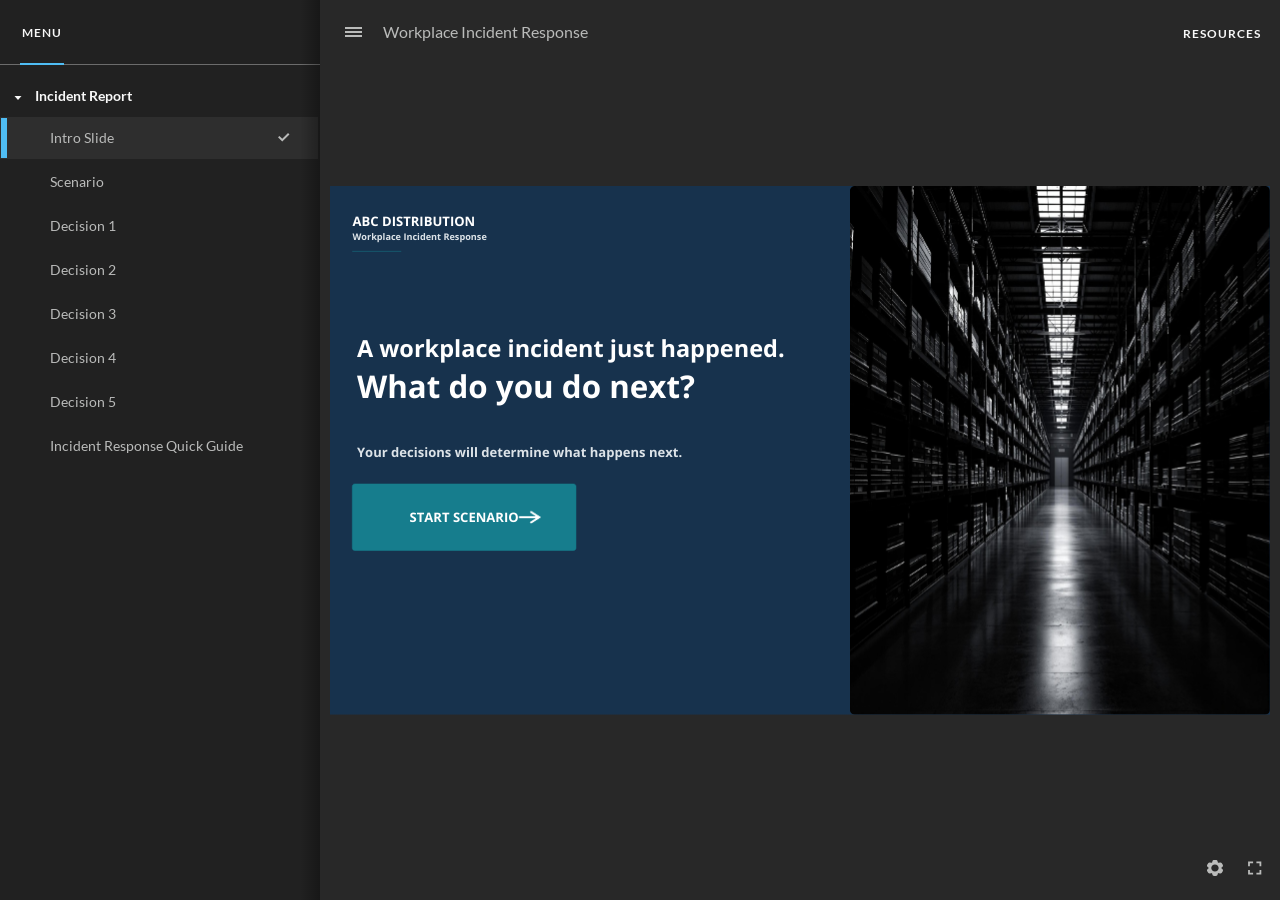
<file: index.html>
﻿<!doctype html>
<html lang="en-US">
<head>
  <meta charset="utf-8">
  <!-- Created using Storyline 360 x64 - http://www.articulate.com  -->
  <!-- version: 3.123.37616.0 -->
  <title>Workplace Incident Response</title>
  <meta http-equiv="x-ua-compatible" content="IE=edge"/>
  <meta name="viewport" content="width=device-width,initial-scale=1,user-scalable=no,shrink-to-fit=no,minimal-ui"/>
  <meta name="apple-mobile-web-app-capable" content="yes"/>
  <style>
    html, body { height: 100%; padding: 0; margin: 0 }
    #app { height: 100%; width: 100%; }
  </style>

  <script>
    window.DS = {};
    window.globals = {
      DATA_PATH_BASE: '',
      HAS_FRAME: true,
      HAS_SLIDE: true,

      lmsPresent: false,
      tinCanPresent: false,
      cmi5Present: false,
      aoSupport: false,
      scale: 'Scaled',
      captureRc: false,
      browserSize: 'optimal',
      bgColor: '#282828',
      features: 'DropInBase,JsInteractions,LoadPromiseUpgrade,Localization,LocalizationImage,MediaPromiseUpgrade,PlayerMemoryEnhancements,ResumePromiseUpgrade,SlideLevelScale',
      themeName: 'unified',
      preloaderColor: '#FFFFFF',
      suppressAnalytics: false,
      productChannel: 'stable',
      publishSource: 'storyline',
      aid: 'aid|d892f10a-ccee-5b7a-8f03-1731a08e0d26',
      cid: '00e059b5-0b3d-4f42-9c82-94acca16b806',
      playerVersion: '3.123.37616.0',
      publishTimestamp: '2026-08-12T20:55:22.0870924Z',
      maxIosVideoElements: 10,
      connectionSettings: { message: 'You%20are%20offline.%20Trying%20to%20reconnect...', useDarkTheme: false, mode: 'disabled' },
      hasFeature: function(feature) {
        return this.features.split(',').includes(feature);
      },
      
      parseParams: function(qs) {
        if (window.globals.parsedParams != null) {
          return window.globals.parsedParams;
        }
        qs = (qs || window.location.search.substr(1)).split('+').join(' ');
        var params = {},
            tokens,
            re = /[?&]?([^=]+)=([^&]*)/g;

        while (tokens = re.exec(qs)) {
          params[decodeURIComponent(tokens[1]).trim()] =
            decodeURIComponent(tokens[2]).trim();
        }
        window.globals.parsedParams = params;
        return params;
      }

    };

    if (window.flagsUnderTest != null) {
      window.globals.features = window.flagsUnderTest.reduce((accum, feature) => {
        if (!accum.includes(feature)) {
          accum.push(feature);
        }
        return accum;
      }, window.globals.features.split(',')).join();
    }
  </script>
  <script>
    var isIe11 = ('ActiveXObject' in window || window.MSBlobBuilder != null)
      && window.msCrypto != null && !window.ActiveXObject;
    if (isIe11) {
      window.globals.unsupportedBrowser = true;
      document.write(atob('[base64]'));
    }
  </script>

  <script>
    if (window.globals.hasFeature('Localization')) {
      
      
    }
  </script>

  
  
  <script>window.THREE = { };</script>
  
</head>
<body style="background: #282828" class="cs-HTML theme-unified">
  <!-- 360 -->
  <script>!function(){var e,i=/iPhone/i,o=/iPod/i,n=/iPad/i,t=/\biOS-universal(?:.+)Mac\b/i,r=/\bAndroid(?:.+)Mobile\b/i,a=/Android/i,d=/(?:SD4930UR|\bSilk(?:.+)Mobile\b)/i,p=/Silk/i,l=/Windows Phone/i,u=/\bWindows(?:.+)ARM\b/i,b=/BlackBerry/i,s=/BB10/i,c=/Opera Mini/i,f=/\b(CriOS|Chrome)(?:.+)Mobile/i,h=/Mobile(?:.+)Firefox\b/i,v=function(e){return void 0!==e&&"MacIntel"===e.platform&&"number"==typeof e.maxTouchPoints&&e.maxTouchPoints>1&&"undefined"==typeof MSStream};e=function(e){var m={userAgent:"",platform:"",maxTouchPoints:0};e||"undefined"==typeof navigator?"string"==typeof e?m.userAgent=e:e&&e.userAgent&&(m={userAgent:e.userAgent,platform:e.platform,maxTouchPoints:e.maxTouchPoints||0}):m={userAgent:navigator.userAgent,platform:navigator.platform,maxTouchPoints:navigator.maxTouchPoints||0};var g=m.userAgent,y=g.split("[FBAN");void 0!==y[1]&&(g=y[0]),void 0!==(y=g.split("Twitter"))[1]&&(g=y[0]);var A=function(e){return function(i){return i.test(e)}}(g),w={apple:{phone:A(i)&&!A(l),ipod:A(o),tablet:!A(i)&&(A(n)||v(m))&&!A(l),universal:A(t),device:(A(i)||A(o)||A(n)||A(t)||v(m))&&!A(l)},amazon:{phone:A(d),tablet:!A(d)&&A(p),device:A(d)||A(p)},android:{phone:!A(l)&&A(d)||!A(l)&&A(r),tablet:!A(l)&&!A(d)&&!A(r)&&(A(p)||A(a)),device:!A(l)&&(A(d)||A(p)||A(r)||A(a))||A(/\bokhttp\b/i)},windows:{phone:A(l),tablet:A(u),device:A(l)||A(u)},other:{blackberry:A(b),blackberry10:A(s),opera:A(c),firefox:A(h),chrome:A(f),device:A(b)||A(s)||A(c)||A(h)||A(f)},any:!1,phone:!1,tablet:!1};return w.any=w.apple.device||w.android.device||w.windows.device||w.other.device,w.phone=w.apple.phone||w.android.phone||w.windows.phone,w.tablet=w.apple.tablet||w.android.tablet||w.windows.tablet,w}(),"object"==typeof exports&&"undefined"!=typeof module?module.exports=e:"function"==typeof define&&define.amd?define((function(){return e})):this.isMobile=e}();
    window.isMobile.apple.tablet = window.isMobile.apple.tablet ||
      (navigator.platform === 'MacIntel' && navigator.maxTouchPoints > 1);
    window.isMobile.apple.device = window.isMobile.apple.device || window.isMobile.apple.tablet;
    window.isMobile.tablet = window.isMobile.tablet || window.isMobile.apple.tablet;
    window.isMobile.any = window.isMobile.any || window.isMobile.apple.tablet;
  </script>

  <div id="focus-sink" tabindex="-1"></div>

  <div id="preso"></div>
  <script>
    (function() {

      var classTypes = [ 'desktop', 'mobile', 'phone', 'tablet' ];

      var addDeviceClasses = function(prefix, testObj) {
        var curr, i;
        for (i = 0; i < classTypes.length; i++) {
          curr = classTypes[i];
          if (testObj[curr]) {
            document.body.classList.add(prefix + curr);
          }
        }
      };

      var params = window.globals.parseParams(),
          isDevicePreview = params.devicepreview === '1',
          isPhoneOverride = params.deviceType === 'phone' || (isDevicePreview && params.phone == '1'),
          isTabletOverride = (params.deviceType === 'tablet' || isDevicePreview) && !isPhoneOverride,
          isMobileOverride = isPhoneOverride || isTabletOverride;

      var deviceView = {
        desktop: !window.isMobile.any && !isMobileOverride,
        mobile: window.isMobile.any || isMobileOverride,
        phone: isPhoneOverride || (window.isMobile.phone && !isTabletOverride),
        tablet: isTabletOverride || window.isMobile.tablet
      };

      window.globals.deviceView = deviceView;
      window.isMobile.desktop = !window.isMobile.any;
      window.isMobile.mobile = window.isMobile.any;

      addDeviceClasses('view-', deviceView);

    })();
  </script>
  
  <script src='story_content/triggers.js' type=text/javascript></script>
<script src='story_content/user.js' type=text/javascript></script>
  <div class="slide-loader"></div>

  <script>
    var doc = document, loader = doc.body.querySelector('.slide-loader'); [ 1, 2, 3 ].forEach(function(n) { var d = doc.createElement('div'); d.style.backgroundColor = window.globals.preloaderColor; d.classList.add('mobile-loader-dot'); d.classList.add('dot' + n); loader.appendChild(d); });
  </script>

  <div class="mobile-load-title-overlay" style="display: none">
    <div class="mobile-load-title">Workplace Incident Response</div>
  </div>

  <div class="mobile-chrome-warning"></div>

  
<style>
  .warn-connection-dialog {
    display: none;
    background: transparent;
    pointer-events: all;
    position: fixed;
    left: 0;
    top: 0;
    width: 100%;
    height: 100%;
    z-index: 999;
  }

  .warn-connection-content {
    pointer-events: all;
    border-radius: 4px;
    background: white;
    border: 1px solid #E7E7E7;
    color: #333333;
    box-shadow: 0 2px 4px rgba(0, 0, 0, 0.25);
    transition: all 150ms ease-out;
    position: absolute;
    white-space: nowrap;
  }

  .view-phone.is-landscape .warn-connection-content {
    left: 23px;
    bottom: 23px;
  }

  .view-tablet.is-landscape .warn-connection-content {
    left: 50%;
    top: 20px;
    transform: translateX(-50%);
  }

  .view-mobile.is-portrait .warn-connection-content {
    transform: translate(-50%, calc(-100% - 15px));
  }

  .warn-connection-content p {
    display: inline-block;
    margin: 0 8px 0 0;
    line-height: 33px;
    font-size: 11px;
  }

  .warn-connection-content svg {
    position: relative;
    vertical-align: middle;
    margin: 0 2px 2px 8px;
  }

  .view-desktop .warn-connection-content {
    left: 1.5em;
    bottom: 1.5em;
  }

  .view-desktop .warn-connection-content p {
    font-size: 1.1em;
  }

  .is-offline .warn-connection-dialog {
    display: block;
  }

  .is-offline .cs-panel * {
    pointer-events: none !important;
  }

  .is-offline .cs-panel {
    pointer-events: all !important;
  }

  .is-offline #nav-controls * {
    pointer-events: none !important;
  }

  .is-offline #nav-controls {
    pointer-events: all !important;
  }
</style>

<div class="warn-connection-dialog" role="alertdialog" aria-modal="true" tabindex="0" aria-labelledby="warn-connection-message">
  <div class="warn-connection-content">
    <svg width="17" height="15" viewBox="0 0 17 15" xmlns="http://www.w3.org/2000/svg">
      <path fill="#8F0000" stroke="white" d="M16.07,12.98 L15.88,12.23 L9.51,1.21 C8.97,0.26,7.6,0.26,7.06,1.21 L0.69,12.23 C0.15,13.16,0.81,14.36,1.91,14.36 H14.65 C15.47,14.36,16.05,13.7,16.07,12.98 Z"/>
      <path fill="white" stroke="white" d="M8.58,5.5 C8.35,5.28,8.5,5.35,8.21,5.32 C8.09,5.35,7.97,5.49,7.96,5.67 C7.97,5.79,7.98,5.92,7.98,6.04 L7.98,6.04 C7.99,6.17,8,6.31,8.01,6.43 L8.01,6.44 C8.03,6.92,8.06,7.41,8.09,7.9 L8.09,7.9 C8.12,8.39,8.14,8.88,8.17,9.37 C8.17,9.39,8.18,9.42,8.2,9.44 C8.23,9.46,8.25,9.47,8.28,9.47 C8.31,9.47,8.34,9.46,8.35,9.44 C8.37,9.43,8.38,9.4,8.39,9.35 L8.39,9.34 C8.39,9.24,8.4,9.15,8.4,9.05 L8.4,9.05 C8.41,8.96,8.41,8.86,8.42,8.75 C8.43,8.44,8.45,8.12,8.47,7.81 L8.47,7.81 C8.49,7.49,8.51,7.18,8.53,6.87 C8.55,6.46,8.56,6.05,8.59,5.64 L8.6,5.62 C8.6,5.57,8.59,5.53,8.58,5.5 L8.21,5.32 Z"/>
      <circle fill="white" stroke="white" cx="8.3" cy="11.35" r="0.3"/>
    </svg>
    <p id="warn-connection-message">You are offline. Trying to reconnect...</p>
  </div>
</div>

<script>
  (function() {
    window.DS.connection = {
      warningShown: false,
      assets: {},
      loadingAssetGroup: false,
      retryDelay: 500
    };

    var connectionSettings = window.globals.connectionSettings || {};

    var useConnectionMessages = window.AbortController != null &&
      window.location.protocol != 'file:' &&
      connectionSettings.mode === 'normal';

    window.DS.connection.useConnectionMessages = useConnectionMessages;

    var assetCount = 0;
    var checkLoadedId;


    if (useConnectionMessages && connectionSettings != null) {
      var contentEl = document.querySelector('.warn-connection-content');
      var messageEl = contentEl.querySelector('p');

      if (connectionSettings.useDarkTheme) {
        contentEl.style.borderColor = '#BABBBA';
        contentEl.style.backgroundColor = '#282828';
        contentEl.style.color = '#FFFFFF';
      }

      if (connectionSettings.message != null) {
        messageEl.textContent = window.decodeURIComponent(connectionSettings.message);
      }
    }

    function checkAssetsReady() {
      for (var i in DS.connection.assets) {
        if (!DS.connection.assets[i].success) {
          return false;
        }
      }
      return true;
    }

    function stopAssetGroup() {
      if (!useConnectionMessages) { return; }

      assetCount = 0;

      DS.connection.oldAssetGroup = DS.connection.assets;
      DS.connection.assets = {};
      DS.connection.loadingAssetGroup = false;
      clearInterval(checkLoadedId);
    }

    function startAssetGroup() {
      if (!useConnectionMessages) { return; }
      var ticks = 0;
      clearInterval(checkLoadedId);
      checkLoadedId = setInterval(function() {
        var loaded = 0;
        if (assetCount === 0 && loaded === 0) {
          clearInterval(checkLoadedId);
          return;
        }

        for (var i in DS.connection.assets) {
          if (DS.connection.assets[i].success) {
            loaded++;
          }
        }

        if (assetCount === loaded && checkAssetsReady()) {
          for (var i in DS.connection.assets) {
            if (DS.connection.assets[i].action) {
              DS.connection.assets[i].action();
            }
          }
          hideWarning();
          stopAssetGroup();
        }
      }, 100)
    }

    function requiredAsset(url, action, retry, type) {
      if (!useConnectionMessages) { return; }
      if (DS.connection.assets[url]) { return; }

      DS.connection.assets[url] = {
        success: false, action: action, retry: retry, type: type
      };
      assetCount = Object.keys(DS.connection.assets).length;
      if (!DS.connection.loadingAssetGroup) {
        startAssetGroup();
      }
      DS.connection.loadingAssetGroup = true;
    }

    function assetLoaded(url) {
      if (!useConnectionMessages) { return; }
      if (DS.connection.assets[url]) {
        DS.connection.assets[url].success = true;
      }
    }

    function assetFailed(url) {
      if (!useConnectionMessages) { return; }
      if (!DS.connection.assets[url]) {
        if (/\.js$/.test(url) && url.indexOf('transcripts') === -1) {
          setTimeout(function() {
            if (DS.connection.lastSlideLoaded != null) {
              DS.connection.lastSlideLoaded();
            }
          }, DS.connection.retryDelay);
        }
        return;
      }
      if (!DS.connection.warningShown) { showWarning(); }
      if (DS.connection.assets[url].retry) {
        setTimeout(function() {
          if (!DS.connection.assets[url].success) {
            DS.connection.assets[url].retry()
          }
        }, DS.connection.retryDelay);
      }
    }

    function hideWarning() {
      document.body.classList.remove('is-offline');
      DS.connection.warningShown = false;
      enableKeys();
    }
    DS.connection.hideWarning = hideWarning

    function showWarning(btn) {
      document.body.classList.add('is-offline')
      DS.connection.warningShown = true;
      updateWarningPosition();
      disableKeys();
    }

    function updateWarningPosition() {
      if (!DS.connection.warningShown) {
        return;
      }

      var isPortrait = document.body.classList.contains('is-portrait');
      var isMobile = document.body.classList.contains('view-mobile');
      var warningEl = document.querySelector('.warn-connection-content');

      if (isPortrait && isMobile) {
        var slide = document.querySelector('.primary-slide');
        var slideRect = slide != null
          ? slide.getBoundingClientRect()
          : { top: window.innerHeight, left: 0, width: window.innerWidth };

        warningEl.style.top = `${slideRect.top}px`
        warningEl.style.left = `${slideRect.left + slideRect.width / 2}px`
      } else {
        warningEl.style.top = null;
        warningEl.style.left = null;
      }

      window.requestAnimationFrame(updateWarningPosition);
    }

    function onDisableKeyDown(e) {
      e.preventDefault();
      e.stopImmediatePropagation();
    }

    function onDisableKeyUp(e) {
      e.preventDefault();
      e.stopImmediatePropagation();
    }

    var accStyle = document.createElement('style');
    var warnDialogEl = document.querySelector('.warn-connection-dialog');

    function disableKeys() {
      if (DS.views && DS.views.nsStack && DS.views.nsStack.length === 1) {
        DS.views.nsStack[0].tabReachable = false
        DS.views.nsStack[0].updateTabIndex(true);
      }

      accStyle.innerHTML = '.acc-shadow-dom { display: none; }';
      document.body.appendChild(accStyle);

      warnDialogEl.parentNode.append(warnDialogEl);
      warnDialogEl.focus();
    }

    function enableKeys() {
      accStyle.remove();
      if (DS.views && DS.views.nsStack && DS.views.nsStack.length === 1 && DS.views.nsStack[0].name === '_frame') {
        DS.views.nsStack[0].tabReachable = true;
        DS.views.nsStack[0].updateTabIndex();
      }
    }

    // these will all be noops if the feature flag isn't set in
    // the data and `window.globals.features`
    DS.connection.requiredAsset = requiredAsset;
    DS.connection.assetLoaded = assetLoaded;
    DS.connection.assetFailed = assetFailed;
    DS.connection.stopAssetGroup = stopAssetGroup;
    DS.connection.startAssetGroup = startAssetGroup;
  })();
</script>


  <script>
    
    if (window.autoSpider && window.vInterfaceObject) {
      document.querySelector('.mobile-load-title-overlay').style.display = 'none';
    }
  </script>

  

  <link rel="stylesheet" href="html5/data/css/output.min.css" data-noprefix/>
</body>
<script src="html5/lib/scripts/bootstrapper.min.js"></script>
</html>
</file>
<file: html5/data/css/output.min.css>
@font-face {
  font-family: 'Lato Charset1_ 6GlvPRem8C71BE5B';
  src: url('[data-uri]');
  font-style: normal;
  font-weight: normal;
}
@font-face {
  font-family: 'Open SansBold CharsBold581073ED';
  src: url('[data-uri]');
  font-style: normal;
  font-weight: bold;
}
@font-face {
  font-family: 'Open Sans Charset1_ 6DX05067182';
  src: url('[data-uri]');
  font-style: normal;
  font-weight: normal;
}
@font-face {
  font-family: 'Open SansItalic CItalic2EC33871';
  src: url('[data-uri]');
  font-style: normal;
  font-weight: normal;
}
@font-face {
  font-family: 'Courier NewBold ChaBold3C51B4E4';
  src: url('[data-uri]');
  font-style: normal;
  font-weight: bold;
}
@font-face {
  font-family: 'Open SansBoldItalItalic901A74AD';
  src: url('[data-uri]');
  font-style: normal;
  font-weight: bold;
}
@font-face {
  font-family: 'Open Sans Charset0_v9TY33EDE6F2';
  src: url('[data-uri]');
  font-style: normal;
  font-weight: normal;
}
@font-face {
  font-family: 'Open SansBold CharsBoldE47A47C6';
  src: url('[data-uri]');
  font-style: normal;
  font-weight: bold;
}
@font-face {
  font-family: 'Open SansItalic CItalicC6FA076B';
  src: url('[data-uri]');
  font-style: normal;
  font-weight: normal;
}
@font-face {
  font-family: 'Courier NewBold ChaBold0C1A441E';
  src: url('[data-uri]');
  font-style: normal;
  font-weight: bold;
}
@font-face {
  font-family: 'Open SansBoldItalItalic3FAAA578';
  src: url('[data-uri]');
  font-style: normal;
  font-weight: bold;
}
.cs-HTML {
  background: rgba(40, 40, 40, 1);
}
.cs-npnxnanbnsnfns00001100001 .cs-infopanel  {
  box-shadow: 0 1px 0 rgba(0, 0, 0, 0);
  background: rgba(255, 255, 255, 1);
}
.cs-npnxnanbnsnfns00001100001 .cs-infopanel .cs-link {
  color: rgba(186, 187, 186, 1);
}
.cs-npnxnanbnsnfns00001100001 .cs-infopanel .cs-link:hover {
  color: rgba(255, 255, 255, 1);
}
.cs-npnxnanbnsnfns00001100001 .cs-infopanel .cs-name {
  color: rgba(68, 68, 68, 1);
}
.cs-npnxnanbnsnfns00001100001 .cs-infopanel .cs-title {
  color: rgba(153, 153, 153, 1);
}
.cs-npnxnanbnsnfns00001100001 .cs-infopanelpopup  {
  box-shadow: 0 1px 0 rgba(0, 0, 0, 0);
  background: rgba(0, 0, 0, 0);
}
.cs-npnxnanbnsnfns00001100001 .cs-infopanelpopup .cs-link {
  color: rgba(255, 0, 0, 1);
}
.cs-npnxnanbnsnfns00001100001 .cs-infopanelpopup .cs-link:hover {
  color: rgba(255, 255, 255, 1);
}
.cs-npnxnanbnsnfns00001100001 .cs-infopanelpopup .cs-name {
  color: rgba(255, 255, 255, 1);
}
.cs-npnxnanbnsnfns00001100001 .cs-infopanelpopup .cs-bio {
  color: rgba(186, 187, 186, 1);
}
.cs-npnxnanbnsnfns00001100001 .cs-timer  {
  color: rgba(186, 187, 186, 1);
}
.cs-npnxnanbnsnfns00001100001 .cs-duration stop:first-child {
  stop-color: rgba(60, 60, 60, 1);
}
.cs-npnxnanbnsnfns00001100001 .cs-duration stop:last-child {
  stop-color: rgba(60, 60, 60, 1);
}
.cs-npnxnanbnsnfns00001100001 .cs-elapsed stop:first-child {
  stop-color: rgba(254, 227, 71, 1);
}
.cs-npnxnanbnsnfns00001100001 .cs-elapsed stop:last-child {
  stop-color: rgba(254, 227, 71, 1);
}
.cs-npnxnanbnsnfns00001100001 .cs-timer .cs-pie .cs-innerstroke {
  stroke: rgba(199, 199, 199, 1);
}
.cs-npnxnanbnsnfns00001100001 .cs-timer .cs-pie .cs-innerborder {
  stroke: rgba(255, 255, 255, 1);
}
.cs-npnxnanbnsnfns00001100001 .cs-window  {
  box-shadow: 0 8px 5px rgba(0, 0, 0, 0.2);
  border-color: rgba(49, 99, 0, 0);
  background: rgba(33, 33, 33, 1);
  color: rgba(248, 248, 248, 1);
}
.cs-npnxnanbnsnfns00001100001 .cs-window .cs-diva {
  border-color: rgba(78, 78, 78, 1);
}
.cs-npnxnanbnsnfns00001100001 .cs-window .cs-divb {
  border-color: rgba(78, 78, 78, 0);
}
.cs-npnxnanbnsnfns00001100001 .cs-editor .cs-editor-slide {
  color: rgba(226, 226, 226, 1);
}
.cs-npnxnanbnsnfns00001100001 .cs-editor .cs-editor-html {
  color: rgba(186, 187, 186, 1);
}
.cs-npnxnanbnsnfns00001100001 .cs-editor .cs-editor-button {
  text-shadow: 0 1px 0 rgba(0, 0, 0, 0);
  color: rgba(255, 255, 255, 1);
  border-color: rgba(211, 211, 211, 1);
  background: rgba(34, 34, 34, 1);
}
.cs-npnxnanbnsnfns00001100001 .cs-editor .cs-editor-button:hover {
  background: rgba(68, 68, 68, 1);
}
.cs-npnxnanbnsnfns00001100001 .cs-editor .cs-editor-button:active {
  background: rgba(68, 68, 68, 1);
}
.cs-npnxnanbnsnfns00001100001 .cs-listitem  {
  color: rgba(186, 187, 186, 1);
  border-color: none;
  border: 1px solid transparent;
}
.cs-npnxnanbnsnfns00001100001 .cs-listitem:hover {
  background: rgba(255, 255, 255, 0.06);
  border-color: rgba(108, 108, 108, 1) !important;
  border-width: 1px;
  border-radius: 2px;
  border-style: solid;
  box-sizing: border-box;
}
.cs-npnxnanbnsnfns00001100001 .cs-listitem.hover {
  background: rgba(255, 255, 255, 0.06);
  border-color: rgba(108, 108, 108, 1) !important;
  border-width: 1px;
  border-radius: 2px;
  border-style: solid;
  box-sizing: border-box;
}
.cs-npnxnanbnsnfns00001100001 .cs-glossary  {
  color: rgba(186, 187, 186, 1);
}
.cs-npnxnanbnsnfns00001100001 .cs-glossary .cs-scrolling-panel {
  background: rgba(0, 0, 0, 0);
}
.cs-npnxnanbnsnfns00001100001 .cs-glossary .cs-term.cs-selected .cs-choice-list-trigger {
  color: rgba(255, 255, 255, 1);
  background: rgba(255, 255, 255, 1);
}
.cs-npnxnanbnsnfns00001100001 .cs-glossary .cs-term.cs-selected .cs-choice-list-trigger:focus {
  color: rgba(255, 255, 255, 1);
  background: rgba(255, 255, 255, 1);
}
.cs-npnxnanbnsnfns00001100001 .cs-glossary .cs-term:hover .cs-choice-list-trigger {
  background: rgba(186, 187, 186, 1);
}
.cs-npnxnanbnsnfns00001100001 .cs-glossary .cs-term.hover .cs-choice-list-trigger {
  background: rgba(186, 187, 186, 1);
}
.cs-npnxnanbnsnfns00001100001 .cs-glossary .cs-term .cs-choice-list-trigger:focus {
  background: rgba(186, 187, 186, 1);
}
.cs-npnxnanbnsnfns00001100001 .cs-glossary .cs-diva {
  border-color: rgba(0, 0, 0, 0);
}
.cs-npnxnanbnsnfns00001100001 .cs-glossary .cs-divb {
  border-color: rgba(0, 0, 0, 0);
}
.cs-npnxnanbnsnfns00001100001 .cs-glossary .cs-divc {
  border-color: rgba(0, 0, 0, 0);
}
.cs-npnxnanbnsnfns00001100001 .cs-glossary .cs-heading {
  color: rgba(248, 248, 248, 1);
  font-weight: 700;
}
.note-content p span {
  color: rgba(186, 187, 186, 1);
  line-height: 1.4em;
  font-size: 103.769%;
}
.cs-npnxnanbnsnfns00001100001 .cs-resource .cs-separator {
  border-color: rgba(0, 0, 0, 0);
}
.cs-npnxnanbnsnfns00001100001 .cs-outline  {
  color: rgba(45, 45, 45, 1);
}
.cs-npnxnanbnsnfns00001100001 .cs-outline .cs-diva {
  border-color: rgba(0, 0, 0, 0);
}
.cs-npnxnanbnsnfns00001100001 .cs-outline .cs-divb {
  border-color: rgba(0, 0, 0, 0);
}
.cs-npnxnanbnsnfns00001100001 .cs-outline .cs-divc {
  border-color: rgba(0, 0, 0, 0);
}
.cs-npnxnanbnsnfns00001100001 .cs-outline .cs-search-filter:hover {
  color: rgba(0, 0, 0, 0);
}
.cs-npnxnanbnsnfns00001100001 .cs-outline .cs-search-filter.hover {
  color: rgba(0, 0, 0, 0);
}
.cs-npnxnanbnsnfns00001100001 .cs-transcript  {
  color: rgba(255, 255, 255, 1);
}
.cs-npnxnanbnsnfns00001100001 .cs-transcript .cs-div {
  border-color: rgba(0, 0, 0, 0);
}
.cs-npnxnanbnsnfns00001100001 .cs-tabs:not(.topmenu-item) {
  color: rgba(248, 248, 248, 1);
}
.cs-npnxnanbnsnfns00001100001 .cs-tabs .cs-inner-button:not(.topmenu-item) {
  text-shadow: 0 1px 0 rgba(0, 0, 0, 0);
}
.cs-npnxnanbnsnfns00001100001 .cs-tabs:hover:not(.topmenu-item) {
  color: rgba(248, 248, 248, 1);
}
.cs-npnxnanbnsnfns00001100001 .cs-tabs.cs-selected {
  background: rgba(0, 0, 0, 0);
  color: rgba(248, 248, 248, 1);
}
.cs-npnxnanbnsnfns00001100001 .cs-seekcontrol  {
  background: rgba(0, 0, 0, 0);
  border-color: rgba(0, 0, 0, 0);
}
.cs-npnxnanbnsnfns00001100001 .cs-seekcontrol .cs-button:hover .cs-icon {
  fill: rgba(255, 255, 255, 1);
}
.cs-npnxnanbnsnfns00001100001 .cs-seekcontrol .cs-button.hover .cs-icon {
  fill: rgba(255, 255, 255, 1);
}
.cs-npnxnanbnsnfns00001100001 .cs-seekcontrol .cs-button .cs-icon-shadow {
  fill: rgba(0, 0, 0, 0);
}
.cs-npnxnanbnsnfns00001100001 .cs-seekcontrol .cs-button .cs-icon {
  fill: rgba(180, 180, 180, 1);
}
.cs-npnxnanbnsnfns00001100001 .cs-seekcontrol .cs-seek .cs-fill {
  background: rgba(255, 255, 255, 0.6);
}
.cs-npnxnanbnsnfns00001100001 .cs-seekcontrol .cs-seek {
  background: rgba(108, 108, 108, 1);
  border-color: rgba(0, 0, 0, 0);
}
.cs-npnxnanbnsnfns00001100001 .cs-searchinput .cs-input {
  color: rgba(186, 187, 186, 1);
  border-color: rgba(0, 0, 0, 0);
  background: rgba(255, 255, 255, 0.06);
}
.cs-npnxnanbnsnfns00001100001 .cs-searchinput .cs-input:focus {
  color: rgba(248, 248, 248, 1);
  background: rgba(41, 41, 41, 1);
}
.cs-npnxnanbnsnfns00001100001 .cs-searchinput .cs-input:hover {
  box-shadow: inset 0 0 1px 0 rgba(69, 126, 19, 0);
}
.cs-npnxnanbnsnfns00001100001 .cs-searchinput .cs-input.hover {
  box-shadow: inset 0 0 1px 0 rgba(69, 126, 19, 0);
}
.cs-npnxnanbnsnfns00001100001 .cs-searchinput .cs-button .cs-icon {
  fill: rgba(186, 187, 186, 1);
}
.cs-npnxnanbnsnfns00001100001 .cs-searchinput .cs-button:hover {
  fill: rgba(63, 133, 0, 1);
}
.cs-npnxnanbnsnfns00001100001 .cs-searchinput .cs-button.hover {
  fill: rgba(63, 133, 0, 1);
}
.cs-npnxnanbnsnfns00001100001 .cs-menu  {
  box-shadow: 0 1px 0 rgba(0, 0, 0, 0);
  background: rgba(33, 33, 33, 1);
}
.cs-npnxnanbnsnfns00001100001 .cs-topmenu-item.active .cs-tab {
  background: rgba(33, 33, 33, 1);
}
.cs-npnxnanbnsnfns00001100001 .cs-logo  {
  box-shadow: 0 1px 0 rgba(37, 75, 0, 1);
  background: rgba(255, 255, 255, 0);
}
.cs-npnxnanbnsnfns00001100001 .cs-checkbox  {
  color: rgba(255, 255, 255, 1);
}
.cs-npnxnanbnsnfns00001100001 .cs-checkbox:hover {
  border-color: rgba(175, 221, 130, 1);
}
.cs-npnxnanbnsnfns00001100001 .cs-checkbox.hover {
  border-color: rgba(175, 221, 130, 1);
}
.cs-npnxnanbnsnfns00001100001 .cs-checkbox .cs-box {
  color: rgba(255, 255, 255, 1);
  border-color: rgba(42, 83, 0, 1);
}
.cs-npnxnanbnsnfns00001100001 .cs-checkbox .cs-box:checked::after {
  color: rgba(43, 196, 0, 1);
}
.cs-npnxnanbnsnfns00001100001 .cs-button  {
  text-shadow: 0 1px 0 rgba(0, 0, 0, 0);
  color: rgba(186, 187, 186, 1);
  border-color: rgba(0, 0, 0, 0);
  background: rgba(0, 0, 0, 0);
  box-shadow: 0 1px 0 rgba(0, 0, 0, 0);
}
.cs-npnxnanbnsnfns00001100001 .cs-button .cs-icon {
  fill: rgba(186, 187, 186, 1);
}
.cs-npnxnanbnsnfns00001100001 .cs-button .cs-icon-shadow {
  fill: rgba(0, 0, 0, 0);
}
.cs-npnxnanbnsnfns00001100001 .cs-button:hover {
  background: rgba(248, 248, 248, 1);
}
.cs-npnxnanbnsnfns00001100001 .cs-button.hover {
  background: rgba(248, 248, 248, 1);
}
.cs-npnxnanbnsnfns00001100001 .cs-button:active {
  background: rgba(0, 0, 0, 0);
}
.cs-npnxnanbnsnfns00001100001 .cs-button.cs-disabled:hover {
  background: rgba(0, 0, 0, 0);
}
.cs-npnxnanbnsnfns00001100001 .cs-button.cs-disabled.hover {
  background: rgba(0, 0, 0, 0);
}
.cs-npnxnanbnsnfns00001100001 .cs-button.cs-disabled:active {
  background: rgba(0, 0, 0, 0);
}
.cs-npnxnanbnsnfns00001100001 .cs-button.cs-volume:hover {
  background: rgba(0, 0, 0, 0);
}
.cs-npnxnanbnsnfns00001100001 .cs-button.cs-volume.hover {
  background: rgba(0, 0, 0, 0);
}
.cs-npnxnanbnsnfns00001100001 .cs-button.cs-volume:active {
  background: rgba(0, 0, 0, 0);
}
.cs-npnxnanbnsnfns00001100001.cs-base  {
  color: rgba(186, 187, 186, 1);
  border-color: rgba(40, 40, 40, 1);
  background: rgba(40, 40, 40, 1);
}
.cs-npnxnanbnsnfns00001100001.cs-base .cs-separator .cs-diva {
  background: rgba(69, 69, 69, 1);
}
.cs-npnxnanbnsnfns00001100001.cs-base .cs-separator .cs-divb {
  background: rgba(0, 0, 0, 0);
}
.cs-npnxnanbnsnfns00001100001.cs-base .cs-topmenu-item.active .cs-tab {
  border-color: rgba(69, 69, 69, 1);
}
.cs-npnxnanbnsnfns00001100001.cs-base .cs-topmenu-item.active .cs-panel {
  border-color: rgba(69, 69, 69, 1);
}
.cs-npnxnanbnsnfns00001100001.cs-base .cs-left {
  background: rgba(33, 33, 33, 1);
}
.cs-npnxnanbnsnfns00001100001.cs-base .cs-area-primary .cs-slide-container {
  background: rgba(40, 40, 40, 1);
}
.cs-npnxnanbnsnfns00001100001.cs-base.cs-custom-theme .cs-brandhighlight-bg {
  background: rgba(79, 189, 244, 1) !important;
}
.cs-npnxnanbnsnfns00001100001.cs-base.cs-custom-theme .cs-brandhighlight-secondary-bg {
  background: rgba(255, 255, 255, 1) !important;
}
.cs-npnxnanbnsnfns00001100001.cs-base.cs-custom-theme .cs-brandhighlight-border {
  border-color: rgba(79, 189, 244, 1) !important;
}
.cs-npnxnanbnsnfns00001100001.cs-base.cs-custom-theme .cs-brandhighlight-text {
  color: rgba(79, 189, 244, 1) !important;
}
.cs-npnxnanbnsnfns00001100001.cs-base.cs-custom-theme .cs-brandhighlight-fill {
  fill: rgba(79, 189, 244, 1) !important;
}
.cs-npnxnanbnsnfns00001100001.cs-base.cs-custom-theme .cs-listitem.cs-selected {
  background-color: rgba(255, 255, 255, 0.06) !important;
}
.cs-npnxnanbnsnfns00001100001 .cs-volume::-moz-range-thumb {
  border-color: rgba(43, 85, 0, 1);
  box-shadow: inset 0 0 1px 0 rgba(43, 85, 0, 1);
  background: rgba(255, 255, 255, 1);
}
.cs-npnxnanbnsnfns00001100001 .cs-volume::-ms-thumb {
  border-color: rgba(43, 85, 0, 1);
  box-shadow: inset 0 0 1px 0 rgba(43, 85, 0, 1);
  background: rgba(255, 255, 255, 1);
}
.cs-npnxnanbnsnfns00001100001 .cs-volume::-webkit-slider-thumb {
  border-color: rgba(43, 85, 0, 1);
  box-shadow: inset 0 0 1px 0 rgba(43, 85, 0, 1);
  background: rgba(255, 255, 255, 1);
}
.cs-npnxnanbnsnfns00001100001 .cs-volume::-moz-range-track {
  border-color: rgba(66, 140, 1, 1);
  background: rgba(108, 108, 108, 1);
}
.cs-npnxnanbnsnfns00001100001 .cs-volume::-ms-track {
  border-color: rgba(66, 140, 1, 1);
  background: rgba(108, 108, 108, 1);
}
.cs-npnxnanbnsnfns00001100001 .cs-volume::-webkit-slider-runnable-track {
  border-color: rgba(66, 140, 1, 1);
  background: rgba(108, 108, 108, 1);
}
body.show-focus .tab-focus-box {
  box-shadow: 0 0 0 1px rgba(255, 255, 0, 1), 0 0 0 3px rgba(0, 32, 96, 1), 0 0 5px 5px rgba(255, 255, 0, 1);
  border-color: transparent;
  outline: 2px transparent solid;
}
.skipnav {
  box-shadow: 0 0 0 1px rgba(255, 255, 0, 1), 0 0 0 3px rgba(0, 32, 96, 1), 0 0 5px 5px rgba(255, 255, 0, 1);
  border-color: transparent;
  outline: 2px transparent solid;
}
.cs-npnxnanbnsnfns00001100001 .cs-listitem:hover {
  color: none;
}
.cs-npnxnanbnsnfns00001100001 .cs-listitem.hover {
  color: none;
}
.cs-npnxnanbnsnfns00001100001 .cs-listitem.cs-viewed {
  color: #BABBBA;
}
.cs-npnxnanbnsnfns00001100001 .cs-listitem {
  color: #BABBBA;
}
.cs-npnxnanbnsnfns00001100001 .cs-listitem:hover .cs-icon-carrot * {
  fill: none;
}
.cs-npnxnanbnsnfns00001100001 .cs-listitem.hover .cs-icon-carrot * {
  fill: none;
}
.cs-npnxnanbnsnfns00001100001 .cs-listitem .cs-icon-carrot {
  color: none;
  top: calc(3px);
}
.cs-npnxnanbnsnfns00001100001 .cs-listitem .cs-icon-carrot .cs-shadow {
  color: #F8F8F8;
}
.cs-npnxnanbnsnfns00001100001 .item-collapsible .is-scene {
  color: #F8F8F8 !important;
  font-weight: 700;
}
.cs-npnxnanbnsnfns00001100001 .is-scene .cs-icon-carrot * {
  color: #F8F8F8 !important;
  font-weight: 700;
}
.cs-npnxnanbnsnfns00001100001 .is-scene:not(.outline-links-collapse) > a {
  color: #F8F8F8;
}
.cs-npnxnanbnsnfns00001100001 .is-scene:not(.outline-links-collapse) .cs-icon-carrot * {
  fill: none !important;
  color: #F8F8F8 !important;
}
.cs-npnxnanbnsnfns00001100001 .tabs, .cs-npnxnanbnsnfns00001100001 .cs-logo {
  border-bottom: 1px solid rgba(108, 108, 108, 1);
}
.cs-npnxnanbnsnfns00001100001 .area-secondary-wrapper:after {
  background-image: url('[data-uri]');
  background-size: 100%;
}
.cs-npnxnanbnsnfns00001100001 .panel-footer {
  background: #212121;
}
.cs-npnxnanbnsnfns00001100001 #outline-search {
  background: rgba(255, 255, 255, 0.06);
  border-color: rgba(108, 108, 108, 1);
  border-width: 1px;
  border-style: solid;
}
.cs-npnxnanbnsnfns00001100001 .topmenu-panel #outline-search {
  background: #545454;
}
.cs-npnxnanbnsnfns00001100001 .search-icon circle, .cs-npnxnanbnsnfns00001100001 .search-icon path {
  stroke: #BABBBA;
}
.cs-npnxnanbnsnfns00001100001 #outline-search input[type   =search] {
  color: #F8F8F8;
}
.cs-npnxnanbnsnfns00001100001 #outline-search ::-webkit-input-placeholder {
  color: #BABBBA !important;
}
.cs-npnxnanbnsnfns00001100001 #outline-search :-ms-input-placeholder {
  color: #BABBBA !important;
}
.cs-npnxnanbnsnfns00001100001 #outline-search ::-moz-placeholder {
  color: #BABBBA !important;
  opacity: 1;
}
.cs-npnxnanbnsnfns00001100001 .cs-topmenu-item.active, body:not(.is-touchable-tablet) .cs-npnxnanbnsnfns00001100001 .cs-topmenu-item:hover {
  color: #F8F8F8;
}
.cs-npnxnanbnsnfns00001100001 .cs-topmenu-item.button-tapped {
  color: #F8F8F8;
}
.cs-npnxnanbnsnfns00001100001 .cs-topmenu-item.active .cs-tab, .cs-npnxnanbnsnfns00001100001 .cs-topmenu-item .cs-tab {
  background: transparent !important;
  border: none !important;
}
.cs-npnxnanbnsnfns00001100001 .top-tabs-drop-icon div {
  background: #BABBBA;
}
.cs-npnxnanbnsnfns00001100001 .cs-panel.topmenu-panel .panel-content, .cs-npnxnanbnsnfns00001100001 .top-tabs-drop {
  background: #212121;
}
.cs-npnxnanbnsnfns00001100001 .cs-topmenu-item.active .cs-panel {
  background: #212121;
}
.cs-npnxnanbnsnfns00001100001 .cs-menu.topmenu-panel, .cs-npnxnanbnsnfns00001100001 .top-tabs-drop {
  border: 1px solid rgba(69, 69, 69, 1) !important;
  border-radius: 3px;
}
.cs-npnxnanbnsnfns00001100001 .resources .resources-list a:hover {
  background: rgba(255, 255, 255, 0.06);
}
body:not(.is-touchable-tablet) .cs-npnxnanbnsnfns00001100001 .resources .resources-list a:hover {
  background: rgba(255, 255, 255, 0.06);
}
.cs-npnxnanbnsnfns00001100001 .resources .resources-list a.hover {
  background: rgba(255, 255, 255, 0.06);
}
body:not(.is-touchable-tablet) .cs-npnxnanbnsnfns00001100001 .resources .resources-list a.hover {
  background: rgba(255, 255, 255, 0.06);
}
.cs-npnxnanbnsnfns00001100001 .resources .resources-list a.button-tapped {
  background: rgba(255, 255, 255, 0.06);
}
.cs-npnxnanbnsnfns00001100001 .cs-icon path, .cs-npnxnanbnsnfns00001100001 .cs-icon rect, .cs-npnxnanbnsnfns00001100001 .cs-icon polygon, .cs-npnxnanbnsnfns00001100001 .menu-icon-wrapper.menu-icon-wrapper-hover path {
  fill: #BABBBA;
}
.cs-npnxnanbnsnfns00001100001 .cs-icon .icon-stroke-only {
  fill: none !important;
  stroke: #BABBBA !important;
}
body:not(.is-touchable-tablet) .cs-npnxnanbnsnfns00001100001 .cs-button:hover .cs-icon path, body:not(.is-touchable-tablet) .cs-npnxnanbnsnfns00001100001 .cs-button:hover .cs-icon rect, body:not(.is-touchable-tablet) .cs-npnxnanbnsnfns00001100001 .cs-button:hover .cs-icon polygon {
  fill: #F8F8F8;
}
body:not(.is-touchable-tablet) .cs-npnxnanbnsnfns00001100001 .cs-tabs:hover .search-icon circle, body:not(.is-touchable-tablet) .cs-npnxnanbnsnfns00001100001 .cs-tabs:hover .search-icon path {
  stroke: #F8F8F8;
}
.cs-npnxnanbnsnfns00001100001 .cs-button.button-tapped .cs-icon path, .cs-npnxnanbnsnfns00001100001 .cs-button.button-tapped .cs-icon rect, .cs-npnxnanbnsnfns00001100001 .cs-button.button-tapped .cs-icon polygon {
  fill: #F8F8F8;
}
body:not(.is-touchable-tablet) .cs-npnxnanbnsnfns00001100001 .cs-button:hover .cs-icon .icon-stroke-only {
  fill: none !important;
  stroke: #F8F8F8 !important;
}
.cs-npnxnanbnsnfns00001100001 .cs-button:button-tapped .cs-icon .icon-stroke-only {
  fill: none !important;
  stroke: #F8F8F8 !important;
}
.cs-npnxnanbnsnfns00001100001 .menu-icon-wrapper.menu-icon-wrapper-hover svg path {
  fill: #F8F8F8;
}
.floating-sidebar:not(.sidebar-closed) .cs-npnxnanbnsnfns00001100001 #hamburger .menu-icon-wrapper svg path {
  fill: #BABBBA;
}
.floating-sidebar:not(.sidebar-closed) .cs-npnxnanbnsnfns00001100001 #hamburger .menu-icon-wrapper.menu-icon-wrapper-hover svg path {
  fill: #F8F8F8;
}
.cs-npnxnanbnsnfns00001100001 .volume .btn:before {
  background-image: url('[data-uri]');
}
.cs-npnxnanbnsnfns00001100001 .volume-track {
  background: #6C6C6C;
}
.cs-npnxnanbnsnfns00001100001 .volume-icon circle {
  stroke: #BABBBA;
}
.cs-npnxnanbnsnfns00001100001 .cs-settings > .settings-panel {
  background: #212121;
  border: 1px solid rgba(69, 69, 69, 1) !important;
  border-radius: 3px;
}
.cs-npnxnanbnsnfns00001100001 .cs-settings > .panel-down-arrow {
  fill: #212121;
}
.cs-npnxnanbnsnfns00001100001 .switch-toggle .border {
  stroke: #7C7C7C;
}
.cs-npnxnanbnsnfns00001100001 .switch-toggle .thumb-off .thumb {
  fill: #A2A2A2;
}
.cs-npnxnanbnsnfns00001100001 .switch-toggle .thumb-on .track {
  fill: rgba(79, 189, 244, 1);
}
.cs-npnxnanbnsnfns00001100001 .switch-toggle .thumb-off .track {
  fill: rgba(255, 255, 255, 0.1);
}
.cs-npnxnanbnsnfns00001100001 .switch-label {
  color: #BABBBA;
}
.cs-npnxnanbnsnfns00001100001 .cs-panel .scrollarea-btn:after {
  background: rgba(179, 180, 179, 0.75);
}
.scrollarea-scrollbar:hover .scrollarea-btn:after, .scrollarea-scrollbar.highlight-scrollbar .scrollarea-btn:after {
  background: rgba(179, 180, 179, 0.75);
}
.floating-sidebar .sidebar-overlay {
  background: rgba(0, 0, 0, 0.85);
}
.cs-npnxnanbnsnfns00001100001 .overlay-message {
  background: rgba(0, 0, 0, 0.85);
}
.cs-npnxnanbnsnfns00001100001 .top-ui-bg, .cs-npnxnanbnsnfns00001100001 .bottom-ui-bg, .cs-npnxnanbnsnfns00001100001 .right-ui-bg, .cs-npnxnanbnsnfns00001100001 .left-ui-bg {
  background: rgba(40, 40, 40, 0.8);
}
.cs-npnxnanbnsnfns00001100001 .circle-progress-bg {
  fill: #282828;
}
.cs-npnxnanbnsnfns00001100001 .circle-progress-well {
  fill: #6C6C6C;
}
.cs-npnxnanbnsnfns00001100001 .circle-progress-pie {
  stroke: #6C6C6C;
}
.cs-npnxnanbnsnfns00001100001 .lightbox .option-pane {
  background: rgba(40, 40, 40, 0.8);
}
.cs-npnxnanbnsnfns00001100001 .lightbox .option-pane:before {
  background: #282828;
}
.cs-npnxnanbnsnfns00001100001 .message-window {
  background: #212121;
  border: 1px solid rgba(255, 255, 255, 1) !important;
  border-radius: 3px;
}
.cs-npnxnanbnsnfns00001100001 .message-window-header p, .cs-npnxnanbnsnfns00001100001 .message-window-text {
  color: #F8F8F8;
}
.cs-npnxnanbnsnfns00001100001 .message-window-header p {
  border-bottom: 1px solid rgba(255, 255, 255, 1);
}
.cs-npnxnanbnsnfns00001100001 .message-window button.slide-object-button {
  border: 1px solid rgba(255, 255, 255, 1) !important;
}
.cs-npnxnanbnsnfns00001100001 .message-window button.slide-object-button:hover {
  background: rgba(255, 255, 255, 0.06) !important;
}
.message-window .slide-object-button tspan, .message-window .slide-object-button-text tspan {
  fill: #F8F8F8 !important;
}
body:not(.is-touchable-tablet) .cs-npnxnanbnsnfns00001100001 .cs-button:hover .text {
  color: #F8F8F8;
}
.cs-npnxnanbnsnfns00001100001 .cs-button.button-tapped .text {
  color: #F8F8F8;
}
.cs-npnxnanbnsnfns00001100001.cs-base {
  background: #282828;
}
.cs-npnxnanbnsnfns00001100001 .cs-menu {
  background: transparent;
}
.cs-npnxnanbnsnfns00001100001 .progress-bar .progress-bar-fill:after {
  background: #FFFFFF !important;
}
.cs-npnxnanbnsnfns00001100001 .volume-dot {
  background: #FFFFFF !important;
}
.fn-npnxnanbsnfns00001100001 {
  font-family: 'Lato22AB4CAF';
  -webkit-font-variant-ligatures: no-common-ligatures;
  font-variant-ligatures: no-common-ligatures;
}
.fn-pxabnsnfns00001100001 {
  font-family: 'Lato22AB4CAF';
  -webkit-font-variant-ligatures: no-common-ligatures;
  font-variant-ligatures: no-common-ligatures;
}
.fn-npxnabnsnfns00001100001 {
  font-family: 'Lato22AB4CAF';
  -webkit-font-variant-ligatures: no-common-ligatures;
  font-variant-ligatures: no-common-ligatures;
}
.fn-npnxnanbnsnfns00001100001 {
  font-family: 'Lato22AB4CAF';
  -webkit-font-variant-ligatures: no-common-ligatures;
  font-variant-ligatures: no-common-ligatures;
}
.fn-pxabnsnfns00001100000 {
  font-family: 'Lato22AB4CAF';
  -webkit-font-variant-ligatures: no-common-ligatures;
  font-variant-ligatures: no-common-ligatures;
}
.fn-pnxanbnsnfns00001100001 {
  font-family: 'Lato22AB4CAF';
  -webkit-font-variant-ligatures: no-common-ligatures;
  font-variant-ligatures: no-common-ligatures;
}
@font-face {
  font-family: 'Lato22AB4CAF';
  src: url('[data-uri]');
  font-style: normal;
  font-weight: bold;
}
@font-face {
  font-family: 'Lato22AB4CAF';
  src: url('[data-uri]');
  font-style: normal;
  font-weight: normal;
}
.cs-ExternalInterfaceErrorSlide .cs-buttonOK {
  color: rgba(255, 255, 255, 1);
  border-color: rgba(211, 211, 211, 1);
  background: rgba(34, 34, 34, 1);
  text-shadow: 0 1px 0 rgba(0, 0, 0, 0);
}
.cs-ExternalInterfaceErrorSlide .cs-buttonOK .cs-html {
  color: rgba(186, 187, 186, 1);
}
.cs-ExternalInterfaceErrorSlide .cs-buttonOK .cs-slide {
  border-color: rgba(226, 226, 226, 1);
}
.cs-ExternalInterfaceErrorSlide .cs-buttonOK:hover {
  background: rgba(68, 68, 68, 1);
}
.cs-ExternalInterfaceErrorSlide .cs-buttonOK:active {
  background: rgba(68, 68, 68, 1);
}
</file>
